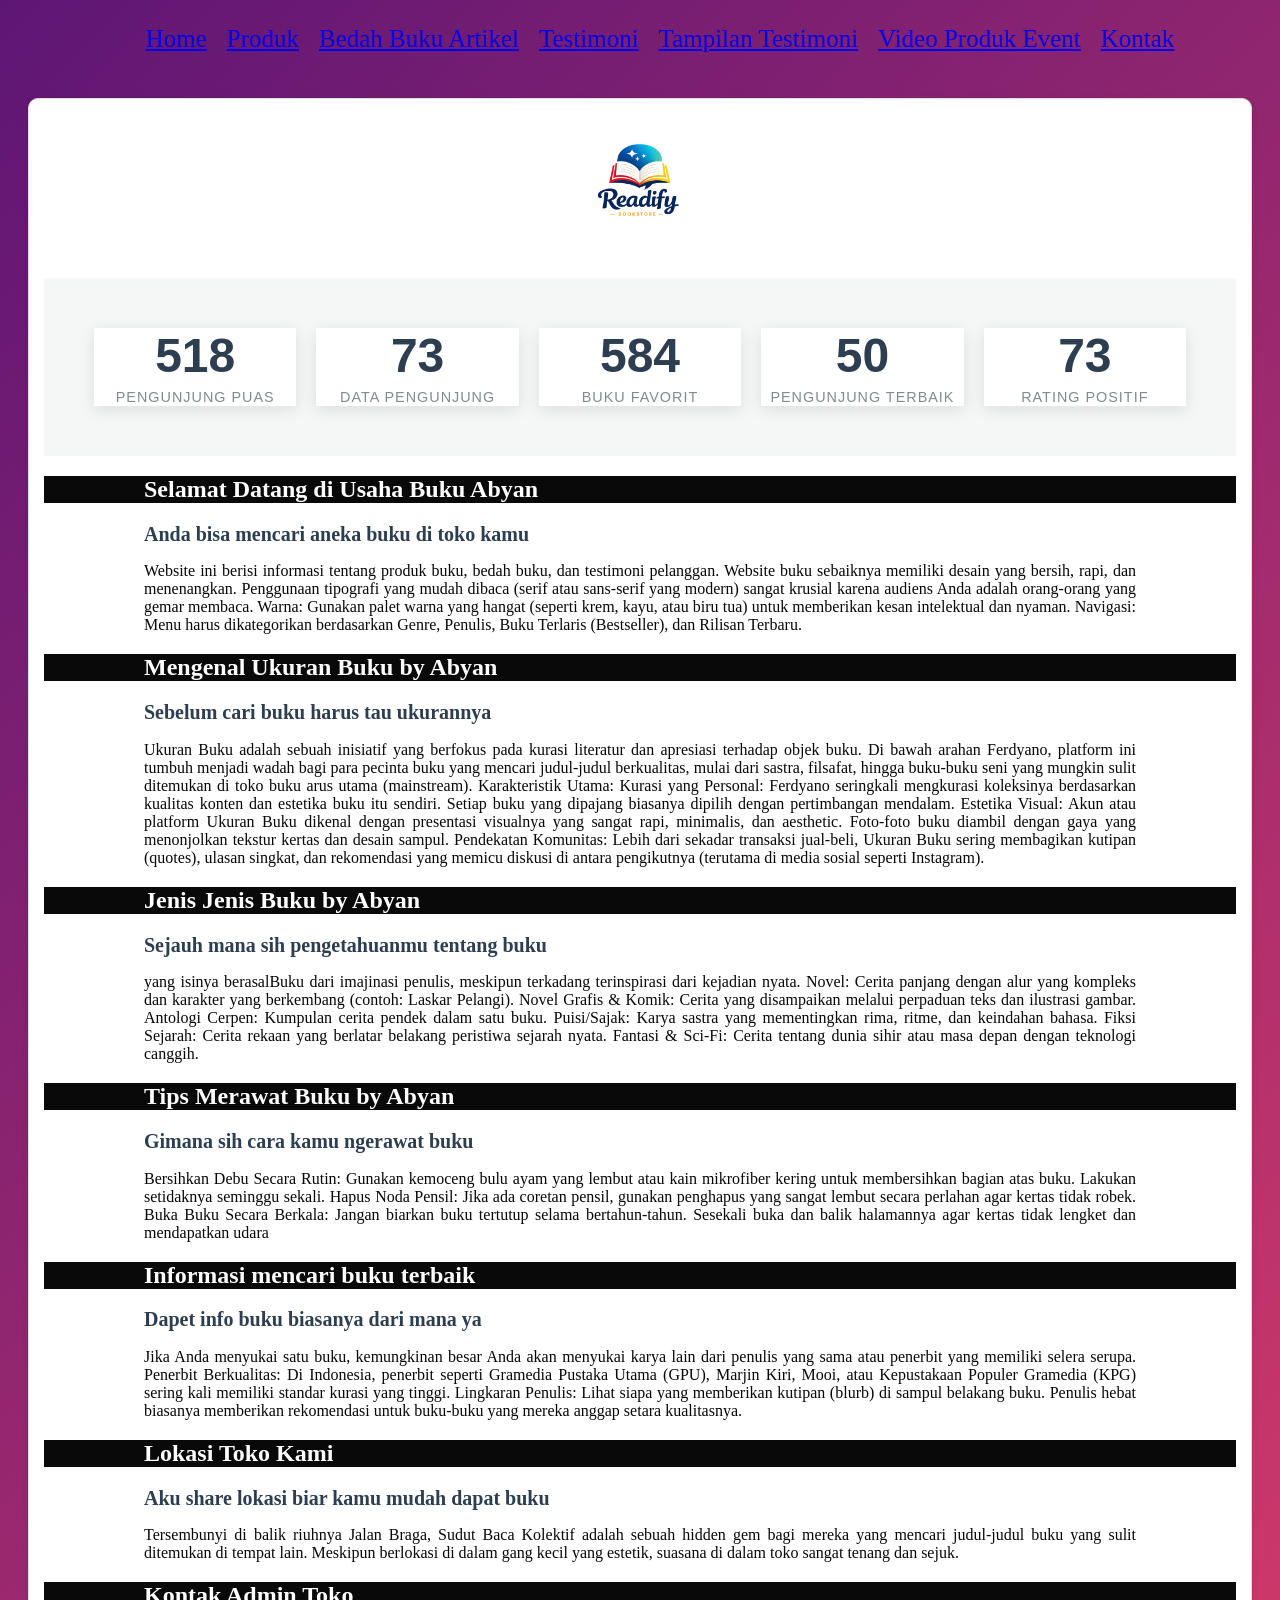
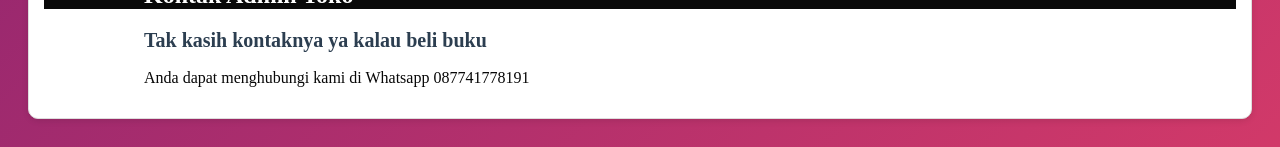
<file: index.html>
<!DOCTYPE html>
<html lang="id">
<head>
<meta charset="UTF-8">
<meta name="viewport" content="width=device-width, initial-scale=1.0">
<title>Profile Usaha Buku Ferdyano</title>
<link rel ="stylesheet" href ="style.css">
<nav class="navbar">
  <ul>
    <li><a href="index.html">Home</a></li>
    <li><a href="Produk.html">Produk</a></li>
    <li><a href="Bedah Buku Artikel.html">Bedah Buku Artikel</a></li>
    <li><a href="Testimoni.html">Testimoni</a></li>
    <li><a href="Tampilan Testimoni.html">Tampilan Testimoni</a></li>
    <li><a href="Video Produk Event.html">Video Produk Event</a></li>
    <li><a href="Kontak.html">Kontak</a></li>
  </ul>
</nav>
</head>
<body>
  
  <section class="daftar-produk">
  <div class="produk">
  <img src="image/Logo Toko Buku.png" alt="Logo">
  <div class="container">
  <div class="stat-card">
    <span class="counter" data-target="1000">0</span>
    <span class="label">Pengunjung Puas</span>
  </div>

  <div class="stat-card">
    <span class="counter" data-target="85">0</span>
    <span class="label">Data Pengunjung</span>
  </div>

  <div class="stat-card">
    <span class="counter" data-target="1200">0</span>
    <span class="label">Buku Favorit</span>
  </div>

  <div class="stat-card">
    <span class="counter" data-target="50">0</span>
    <span class="label">Pengunjung Terbaik</span>
  </div>

  <div class="stat-card">
    <span class="counter" data-target="99">0</span>
    <span class="label">Rating Positif</span>
  </div>
</div>
<script>
  const counters = document.querySelectorAll('.counter');
  
  counters.forEach(counter => {
    const updateCount = () => {
      const target = +counter.getAttribute('data-target');
      const count = +counter.innerText;
      
      // Mengatur durasi animasi agar halus
      const speed = 150; 
      const increment = target / speed;

      if (count < target) {
        counter.innerText = Math.ceil(count + increment);
        setTimeout(updateCount, 15);
      } else {
        counter.innerText = target;
      }
    };

    updateCount();
  });
</script>
  
    <h1>Selamat Datang di Usaha Buku Abyan</h1>
    <h2>Anda bisa mencari aneka buku di toko kamu</h2>
<p>Website ini berisi informasi tentang produk buku, bedah
buku, dan testimoni pelanggan. Website buku sebaiknya memiliki desain yang bersih, rapi, dan menenangkan. Penggunaan tipografi yang mudah dibaca (serif atau sans-serif yang modern) sangat krusial karena audiens Anda adalah orang-orang yang gemar membaca.
Warna: Gunakan palet warna yang hangat (seperti krem, kayu, atau biru tua) untuk memberikan kesan intelektual dan nyaman.
Navigasi: Menu harus dikategorikan berdasarkan Genre, Penulis, Buku Terlaris (Bestseller), dan Rilisan Terbaru.</p>

<h1>Mengenal Ukuran Buku by Abyan</h1>
 <h2>Sebelum cari buku harus tau ukurannya</h2>
<p>Ukuran Buku adalah sebuah inisiatif yang berfokus pada kurasi literatur dan apresiasi terhadap objek buku. Di bawah arahan Ferdyano, platform ini tumbuh menjadi wadah bagi para pecinta buku yang mencari judul-judul berkualitas, mulai dari sastra, filsafat, hingga buku-buku seni yang mungkin sulit ditemukan di toko buku arus utama (mainstream).
Karakteristik Utama:
Kurasi yang Personal: Ferdyano seringkali mengkurasi koleksinya berdasarkan kualitas konten dan estetika buku itu sendiri. Setiap buku yang dipajang biasanya dipilih dengan pertimbangan mendalam.
Estetika Visual: Akun atau platform Ukuran Buku dikenal dengan presentasi visualnya yang sangat rapi, minimalis, dan aesthetic. Foto-foto buku diambil dengan gaya yang menonjolkan tekstur kertas dan desain sampul.
Pendekatan Komunitas: Lebih dari sekadar transaksi jual-beli, Ukuran Buku sering membagikan kutipan (quotes), ulasan singkat, dan rekomendasi yang memicu diskusi di antara pengikutnya (terutama di media sosial seperti Instagram).</p>

<h1>Jenis Jenis Buku by Abyan</h1>
 <h2>Sejauh mana sih pengetahuanmu tentang buku</h2>
<p> yang isinya berasalBuku dari imajinasi penulis, meskipun terkadang terinspirasi dari kejadian nyata.
Novel: Cerita panjang dengan alur yang kompleks dan karakter yang berkembang (contoh: Laskar Pelangi).
Novel Grafis & Komik: Cerita yang disampaikan melalui perpaduan teks dan ilustrasi gambar.
Antologi Cerpen: Kumpulan cerita pendek dalam satu buku.
Puisi/Sajak: Karya sastra yang mementingkan rima, ritme, dan keindahan bahasa.
Fiksi Sejarah: Cerita rekaan yang berlatar belakang peristiwa sejarah nyata.
Fantasi & Sci-Fi: Cerita tentang dunia sihir atau masa depan dengan teknologi canggih.</p>

<h1>Tips Merawat Buku by Abyan</h1>
 <h2>Gimana sih cara kamu ngerawat buku</h2>
<p>Bersihkan Debu Secara Rutin: Gunakan kemoceng bulu ayam yang lembut atau kain mikrofiber kering untuk membersihkan bagian atas buku. Lakukan setidaknya seminggu sekali.
Hapus Noda Pensil: Jika ada coretan pensil, gunakan penghapus yang sangat lembut secara perlahan agar kertas tidak robek.
Buka Buku Secara Berkala: Jangan biarkan buku tertutup selama bertahun-tahun. Sesekali buka dan balik halamannya agar kertas tidak lengket dan mendapatkan udara</p>

<h1>Informasi mencari buku terbaik </h1>
 <h2>Dapet info buku biasanya dari mana ya</h2>
<p>Jika Anda menyukai satu buku, kemungkinan besar Anda akan menyukai karya lain dari penulis yang sama atau penerbit yang memiliki selera serupa.
Penerbit Berkualitas: Di Indonesia, penerbit seperti Gramedia Pustaka Utama (GPU), Marjin Kiri, Mooi, atau Kepustakaan Populer Gramedia (KPG) sering kali memiliki standar kurasi yang tinggi.
Lingkaran Penulis: Lihat siapa yang memberikan kutipan (blurb) di sampul belakang buku. Penulis hebat biasanya memberikan rekomendasi untuk buku-buku yang mereka anggap setara kualitasnya.</p>

<h1>Lokasi Toko Kami</h1>
 <h2>Aku share lokasi biar kamu mudah dapat buku</h2>
<p>Tersembunyi di balik riuhnya Jalan Braga, Sudut Baca Kolektif adalah sebuah hidden gem bagi mereka yang mencari judul-judul buku yang sulit ditemukan di tempat lain. Meskipun berlokasi di dalam gang kecil yang estetik, suasana di dalam toko sangat tenang dan sejuk.</p>

<h1>Kontak Admin Toko</h1>
 <h2>Tak kasih kontaknya ya kalau beli buku</h2>
<p>Anda dapat menghubungi kami di Whatsapp 087741778191</p>
</body>
</html>
</file>
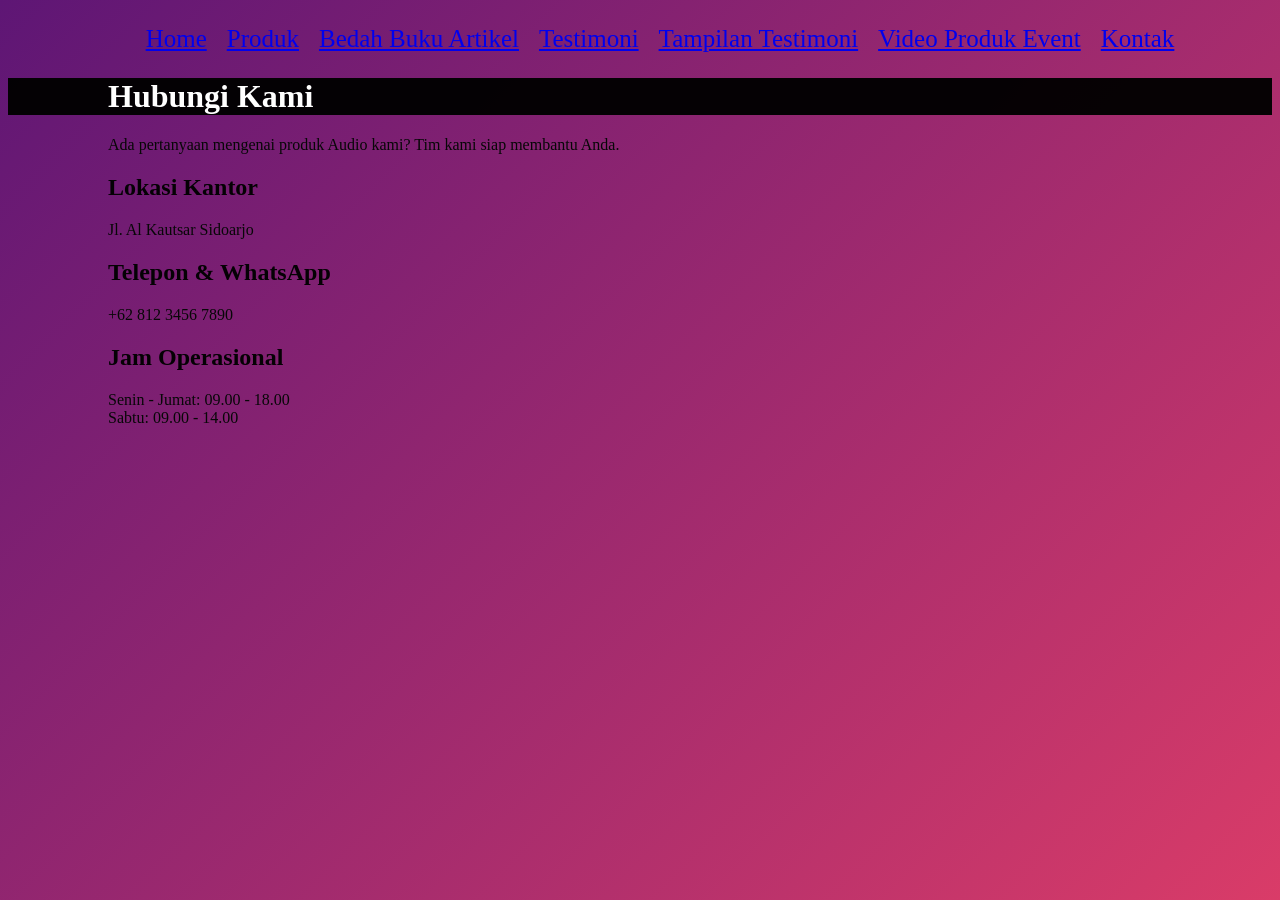
<file: Kontak.html>
<!DOCTYPE html>
<html lang="id">
<head>
    <meta charset="UTF-8">
    <meta name="viewport" content="width=device-width, initial-scale=1.0">
    <title>Profil Usaha Buku Abyan</title>
    <link rel="stylesheet" href ="style.css"/>
    <nav class="navbar">
    <ul>
        <li><a href="index.html">Home</a></li>
        <li><a href="Produk.html">Produk</a></li>
        <li><a href="Bedah Buku Artikel.html">Bedah Buku Artikel</a></li>
        <li><a href="Testimoni.html">Testimoni</a></li>
        <li><a href="Tampilan Testimoni.html">Tampilan Testimoni</a></li>
        <li><a href="Video Produk Event.html">Video Produk Event</a></li>
        <li><a href="Kontak.html">Kontak</a></li>
    </ul>
</nav>
</head>

<body>
    <div class="contact-wrapper">
    <div class="contact-header">
        <h1>Hubungi Kami</h1>
        <p>Ada pertanyaan mengenai produk Audio kami? Tim kami siap membantu Anda.</p>
    </div>

    <div class="contact-grid">
        <div class="info-side">
            <div class="info-box">
                <i class="fas fa-location-dot"></i>
                <div>
                    <h2>Lokasi Kantor</h2>
                    <p>Jl. Al Kautsar Sidoarjo</p>
                </div>
            </div>

            <div class="info-box">
                <i class="fas fa-phone"></i>
                <div>
                    <h2>Telepon & WhatsApp</h2>
                    <p>+62 812 3456 7890</p>
                </div>
            </div>

            <div class="info-box">
                <i class="fas fa-clock"></i>
                <div>
                    <h2>Jam Operasional</h2>
                    <p>Senin - Jumat: 09.00 - 18.00<br>Sabtu: 09.00 - 14.00</p>
                </div>
            </div>


        </div>

    <div class="map-container">
        <iframe src="https://www.google.com/maps/embed?pb=!1m18!1m12!1m3!1d3957.1472856424264!2d112.6455903748651!3d-7.38754789262208!2m3!1f0!2f0!3f0!3m2!1i1024!2i768!4f13.1!3m3!1m2!1s0x2dd7e2f40676d005%3A0x26e010ff086e0f22!2sPesantren%20Al%20Kautsar%20Sidoarjo!5e0!3m2!1sid!2sid!4v1709360000000!5m2!1sid!2sid"width="100%" height="300" style="border:0;" allowfullscreen="" loading="lazy"></iframe>
    </div>
</div>
</body>
</html>
</file>
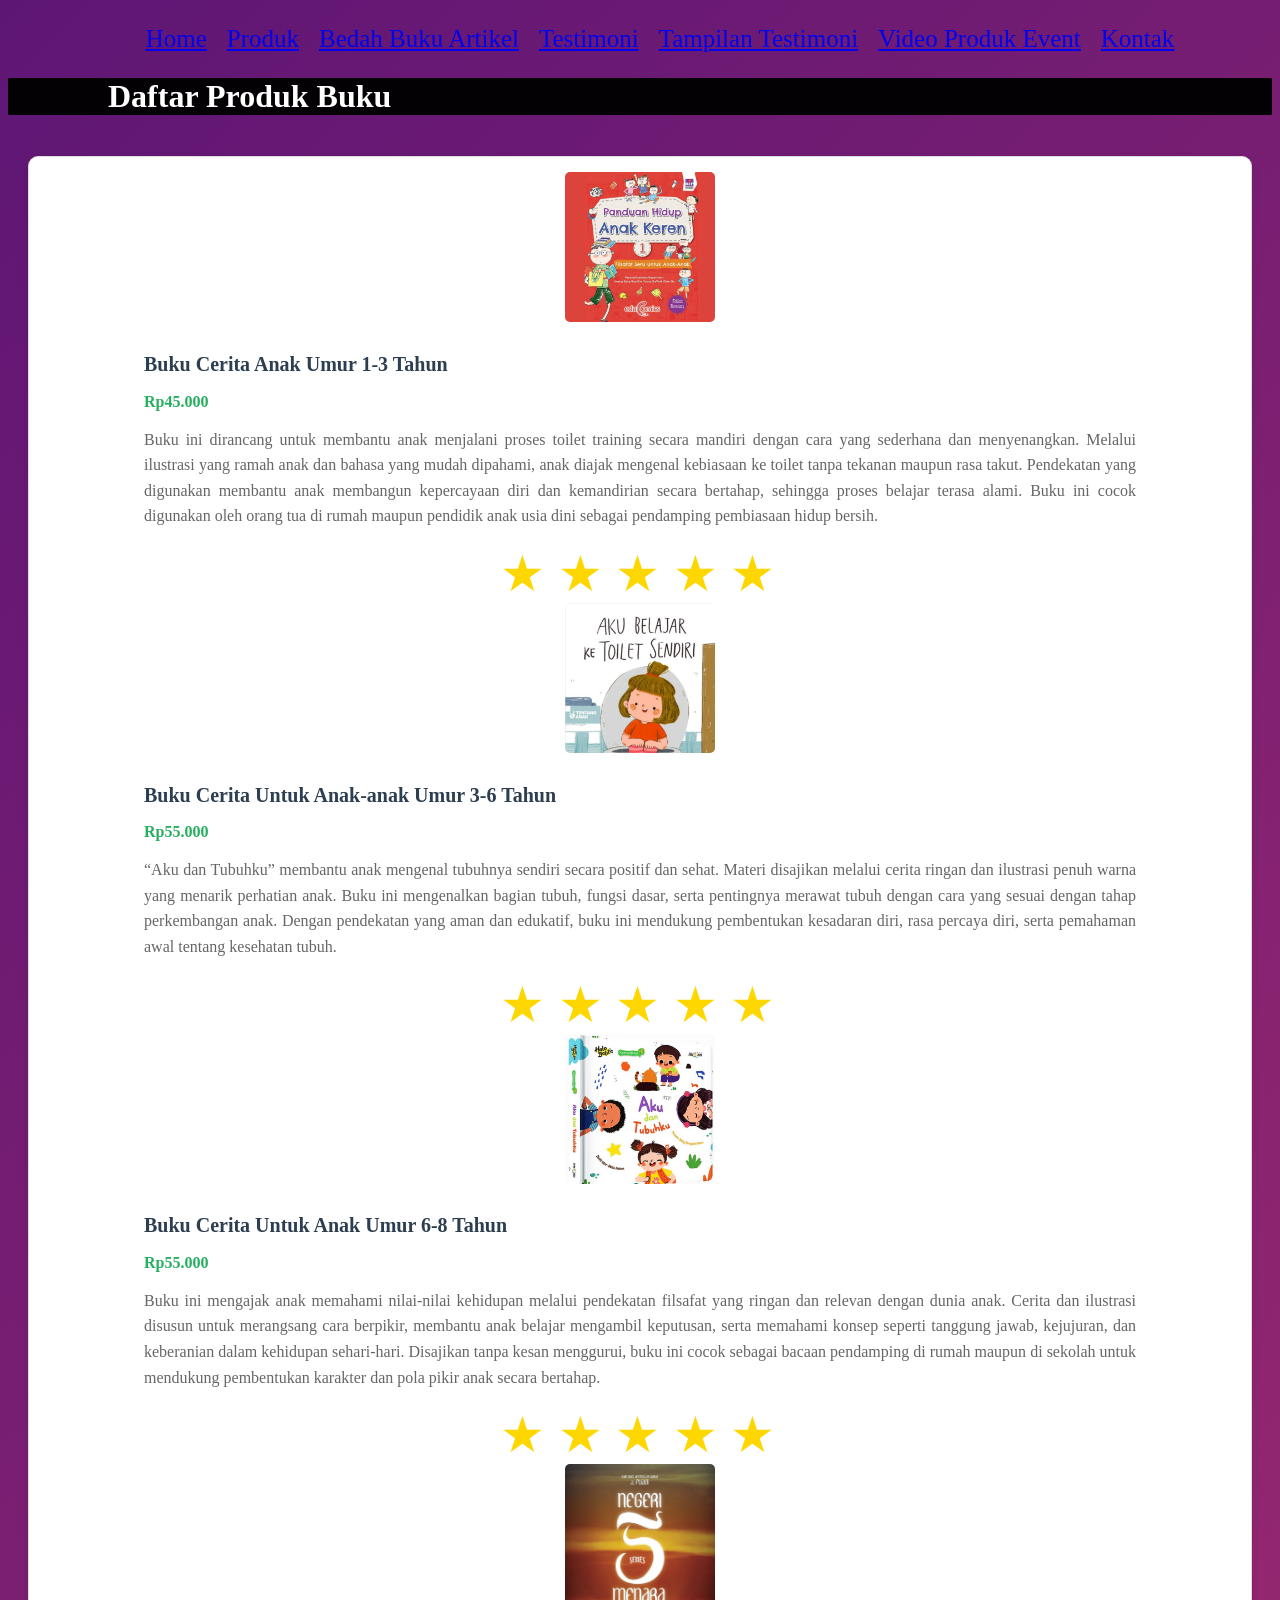
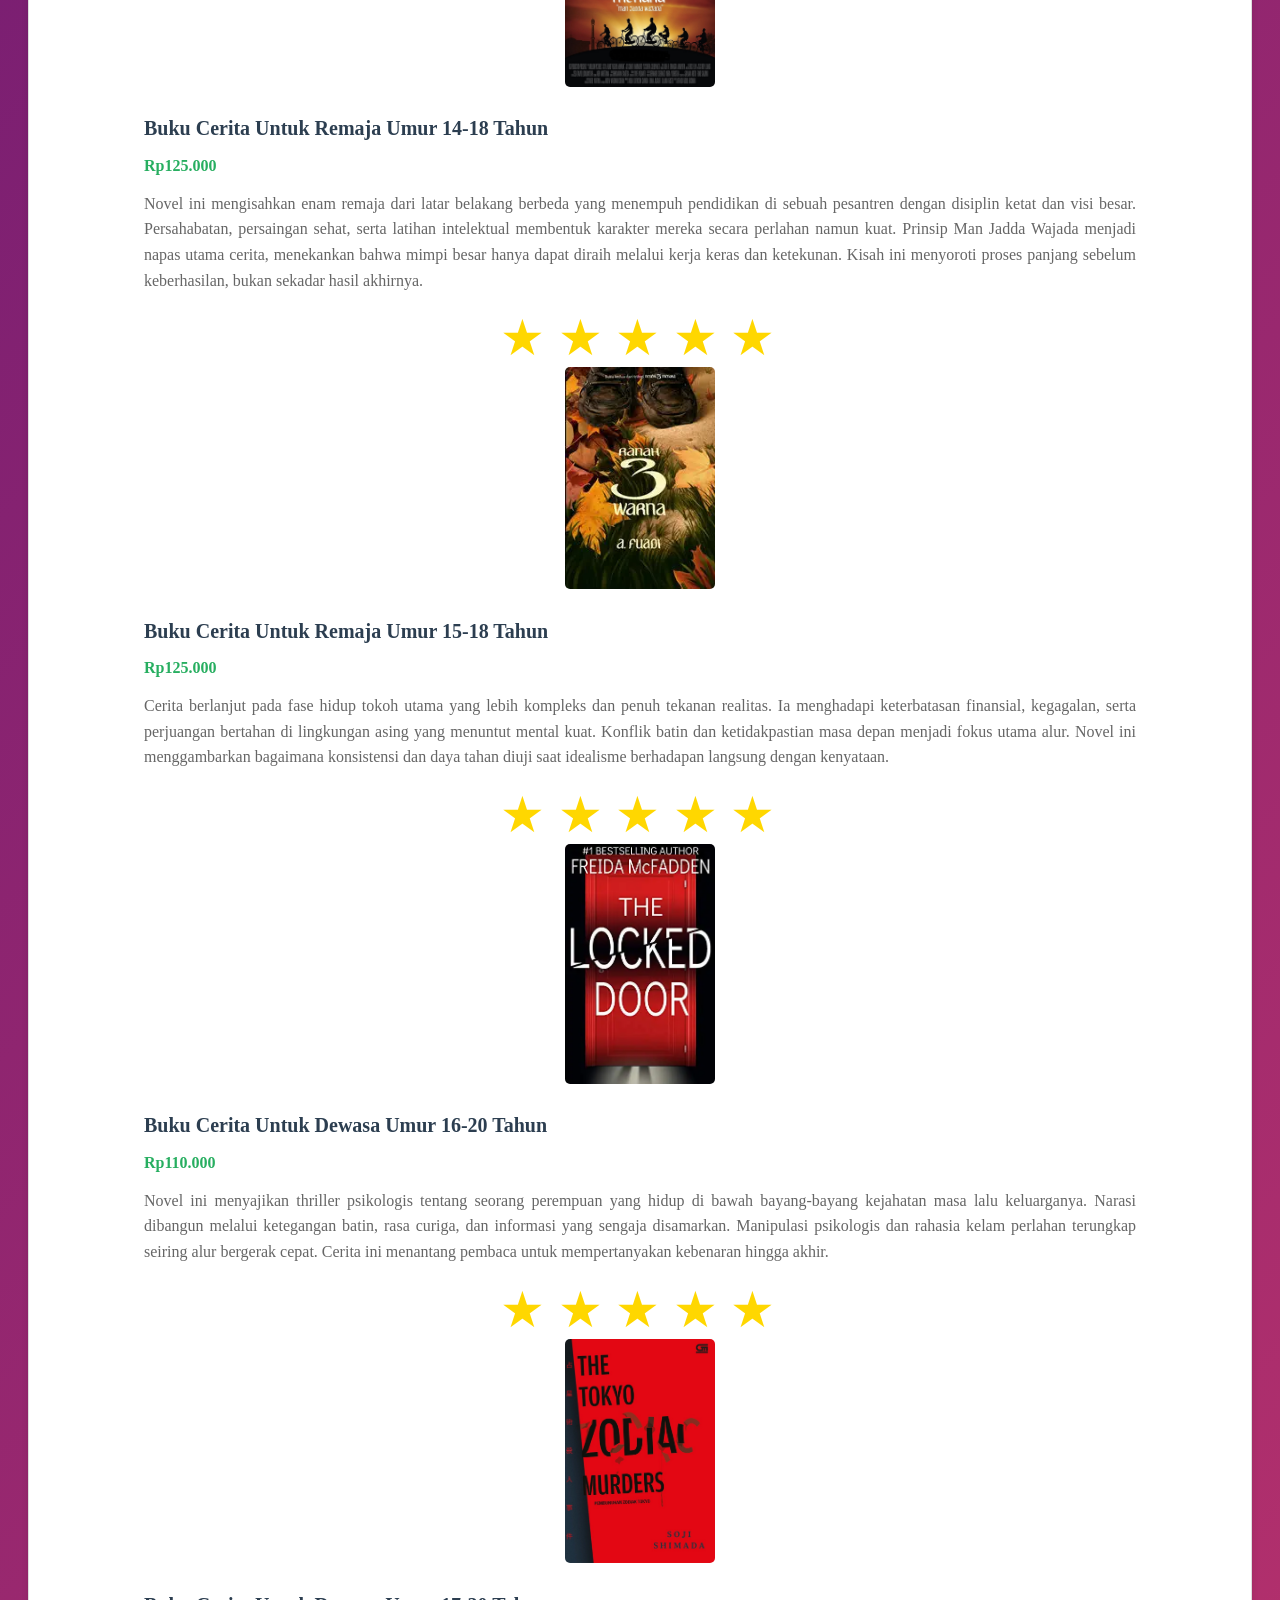
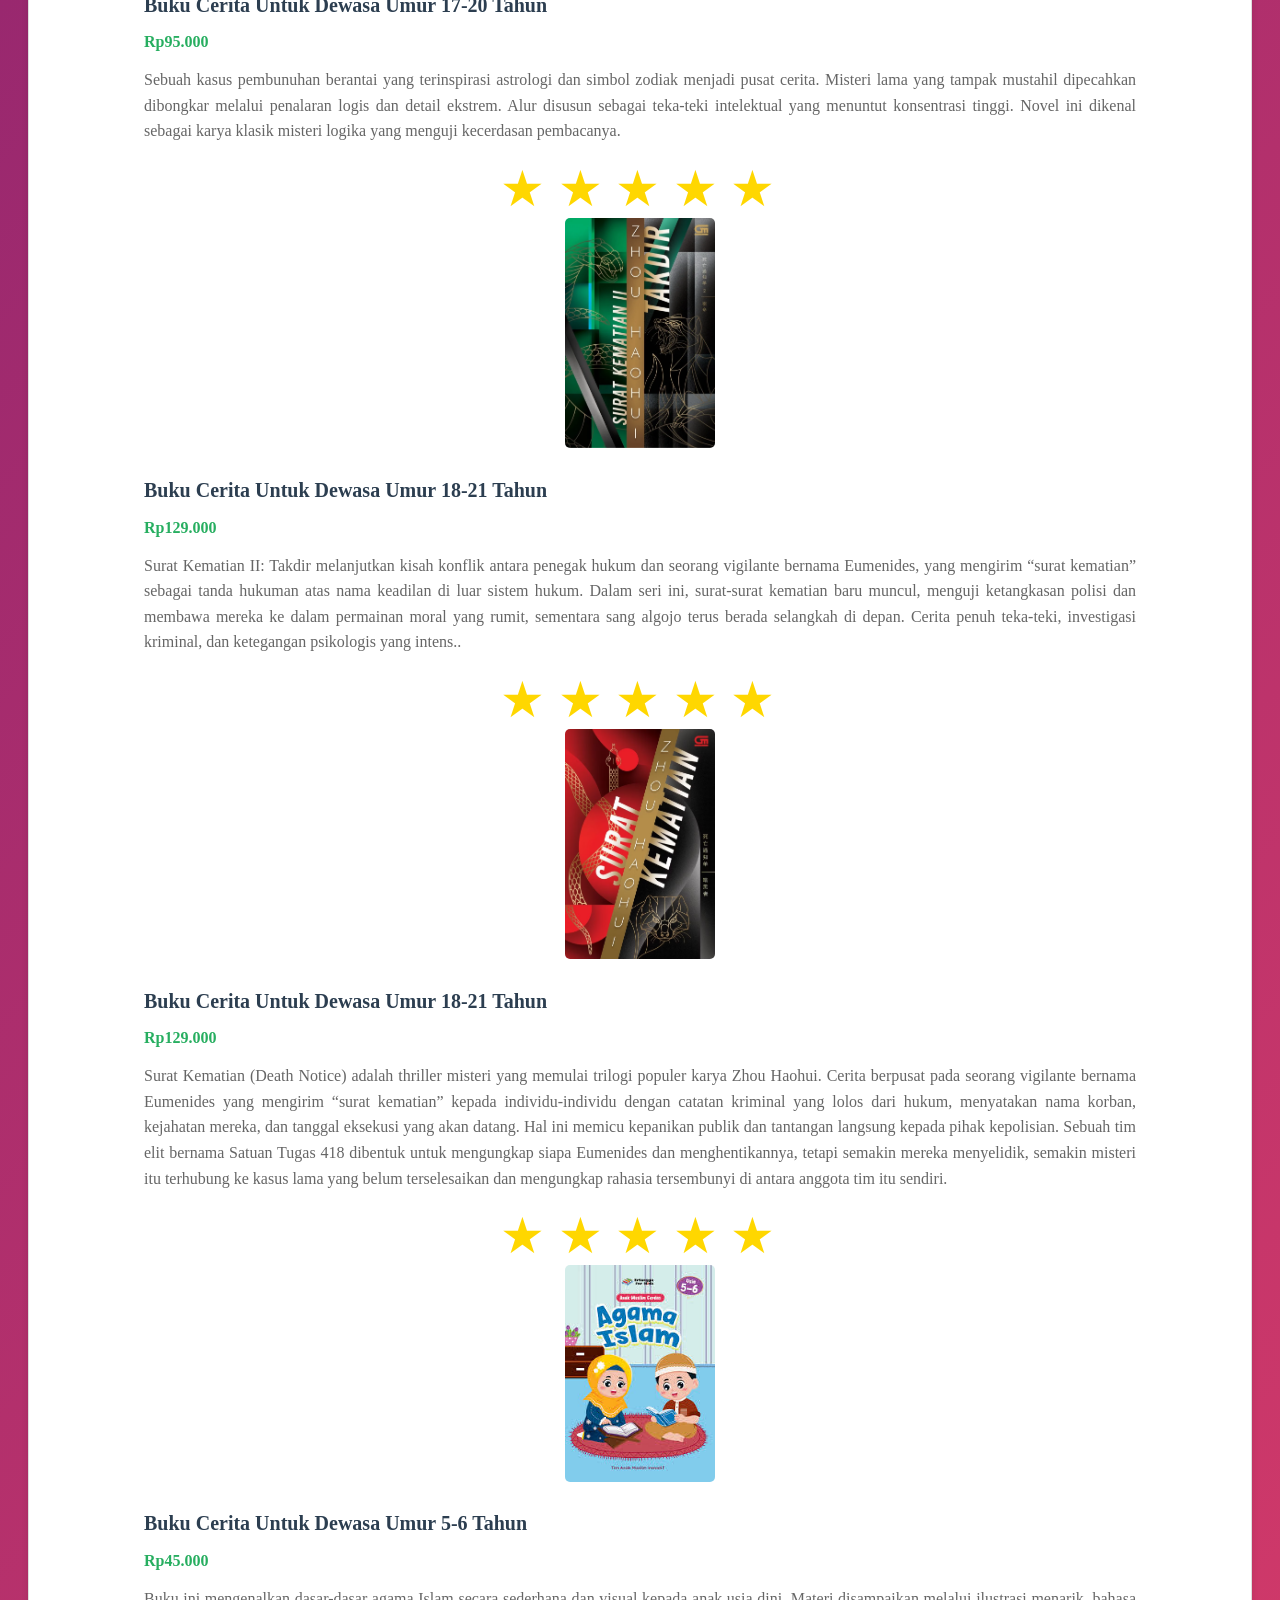
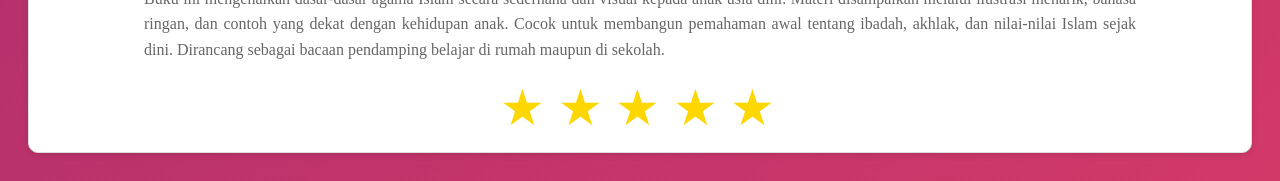
<file: Produk.html>
<!DOCTYPE html>
<html lang="id">
<head>
    <meta charset="UTF-8">
    <meta name="viewport" content="width=device-width, initial-scale=1.0">
    <title>Profil Usaha Buku Abyan</title>
    <link rel="stylesheet" href ="style.css"/>
    <nav class="navbar">
    <ul>
      <li><a href="index.html">Home</a></li>
      <li><a href="Produk.html">Produk</a></li>
      <li><a href="Bedah Buku Artikel.html">Bedah Buku Artikel</a></li>
      <li><a href="Testimoni.html">Testimoni</a></li>
      <li><a href="Tampilan Testimoni.html">Tampilan Testimoni</a></li>
      <li><a href="Video Produk Event.html">Video Produk Event</a></li>
      <li><a href="Kontak.html">Kontak</a></li>
    </ul>
</nav>
</head>

<body>
<h1>Daftar Produk Buku</h1>
<section class="daftar-produk"> <!-- Produk-produk akan
ditambahkan di sini -->
<div class="produk">

<img src="image/gambar buku anak.jpg" alt ="buku 1"/>
<h2>Buku Cerita Anak Umur 1-3 Tahun</h2>
<p class="harga">Rp45.000</p>
<p class="deskripsi">Buku ini dirancang untuk membantu anak menjalani proses toilet training secara mandiri dengan cara yang sederhana dan menyenangkan. Melalui ilustrasi yang ramah anak dan bahasa yang mudah dipahami, anak diajak mengenal kebiasaan ke toilet tanpa tekanan maupun rasa takut. Pendekatan yang digunakan membantu anak membangun kepercayaan diri dan kemandirian secara bertahap, sehingga proses belajar terasa alami. Buku ini cocok digunakan oleh orang tua di rumah maupun pendidik anak usia dini sebagai pendamping pembiasaan hidup bersih.</p>
    <div class="rating">
        <span>★</span>
        <span>★</span>
        <span>★</span>
        <span>★</span>
        <span>★</span>
    </div>

<img src="image/gambar buku anak 2.jpg" alt="book 2"/>
<h2>Buku Cerita Untuk Anak-anak Umur 3-6 Tahun</h2>
<p class="harga">Rp55.000</p>
<p class="deskripsi">“Aku dan Tubuhku” membantu anak mengenal tubuhnya sendiri secara positif dan sehat. Materi disajikan melalui cerita ringan dan ilustrasi penuh warna yang menarik perhatian anak. Buku ini mengenalkan bagian tubuh, fungsi dasar, serta pentingnya merawat tubuh dengan cara yang sesuai dengan tahap perkembangan anak. Dengan pendekatan yang aman dan edukatif, buku ini mendukung pembentukan kesadaran diri, rasa percaya diri, serta pemahaman awal tentang kesehatan tubuh.</p>
    <div class="rating">
        <span>★</span>
        <span>★</span>
        <span>★</span>
        <span>★</span>
        <span>★</span>
    </div>

<img src="image/gambar buku anak 3.jpg" alt="book 3"/>
<h2>Buku Cerita Untuk Anak Umur 6-8 Tahun</h2>
<p class="harga">Rp55.000</p>
<p class="deskripsi">Buku ini mengajak anak memahami nilai-nilai kehidupan melalui pendekatan filsafat yang ringan dan relevan dengan dunia anak. Cerita dan ilustrasi disusun untuk merangsang cara berpikir, membantu anak belajar mengambil keputusan, serta memahami konsep seperti tanggung jawab, kejujuran, dan keberanian dalam kehidupan sehari-hari. Disajikan tanpa kesan menggurui, buku ini cocok sebagai bacaan pendamping di rumah maupun di sekolah untuk mendukung pembentukan karakter dan pola pikir anak secara bertahap.</p>
    <div class="rating">
        <span>★</span>
        <span>★</span>
        <span>★</span>
        <span>★</span>
        <span>★</span>
    </div>

<img src="image/negeri5menara.jpg" alt="book 4"/>
<h2>Buku Cerita Untuk Remaja Umur 14-18 Tahun</h2>
<p class="harga">Rp125.000</p>
<p class="deskripsi">Novel ini mengisahkan enam remaja dari latar belakang berbeda yang menempuh pendidikan di sebuah pesantren dengan disiplin ketat dan visi besar. Persahabatan, persaingan sehat, serta latihan intelektual membentuk karakter mereka secara perlahan namun kuat. Prinsip Man Jadda Wajada menjadi napas utama cerita, menekankan bahwa mimpi besar hanya dapat diraih melalui kerja keras dan ketekunan. Kisah ini menyoroti proses panjang sebelum keberhasilan, bukan sekadar hasil akhirnya.</p>
    <div class="rating">
        <span>★</span>
        <span>★</span>
        <span>★</span>
        <span>★</span>
        <span>★</span>
    </div>
  
<img src="image/ranah3warna.webp" alt="book 5"/>
<h2>Buku Cerita Untuk Remaja Umur 15-18 Tahun</h2>
<p class="harga">Rp125.000</p>
<p class="deskripsi">Cerita berlanjut pada fase hidup tokoh utama yang lebih kompleks dan penuh tekanan realitas. Ia menghadapi keterbatasan finansial, kegagalan, serta perjuangan bertahan di lingkungan asing yang menuntut mental kuat. Konflik batin dan ketidakpastian masa depan menjadi fokus utama alur. Novel ini menggambarkan bagaimana konsistensi dan daya tahan diuji saat idealisme berhadapan langsung dengan kenyataan.</p>
    <div class="rating">
        <span>★</span>
        <span>★</span>
        <span>★</span>
        <span>★</span>
        <span>★</span>
    </div>

<img src="image/thelockeddoor.webp" alt="book 6"/>
<h2>Buku Cerita Untuk Dewasa Umur 16-20 Tahun</h2>
<p class="harga">Rp110.000</p>
<p class="deskripsi">Novel ini menyajikan thriller psikologis tentang seorang perempuan yang hidup di bawah bayang-bayang kejahatan masa lalu keluarganya. Narasi dibangun melalui ketegangan batin, rasa curiga, dan informasi yang sengaja disamarkan. Manipulasi psikologis dan rahasia kelam perlahan terungkap seiring alur bergerak cepat. Cerita ini menantang pembaca untuk mempertanyakan kebenaran hingga akhir.</p>
    <div class="rating">
        <span>★</span>
        <span>★</span>
        <span>★</span>
        <span>★</span>
        <span>★</span>
    </div>

<img src="image/zodiacmurders.jpg" alt="book 7"/>
<h2>Buku Cerita Untuk Dewasa Umur 17-20 Tahun</h2>
<p class="harga">Rp95.000</p>
<p class="deskripsi">Sebuah kasus pembunuhan berantai yang terinspirasi astrologi dan simbol zodiak menjadi pusat cerita. Misteri lama yang tampak mustahil dipecahkan dibongkar melalui penalaran logis dan detail ekstrem. Alur disusun sebagai teka-teki intelektual yang menuntut konsentrasi tinggi. Novel ini dikenal sebagai karya klasik misteri logika yang menguji kecerdasan pembacanya.</p>
    <div class="rating">
        <span>★</span>
        <span>★</span>
        <span>★</span>
        <span>★</span>
        <span>★</span>
    </div>

<img src="image/suratkematianII.webp" alt="book 8"/>
<h2>Buku Cerita Untuk Dewasa Umur 18-21 Tahun</h2>
<p class="harga">Rp129.000</p>
<p class="deskripsi">Surat Kematian II: Takdir melanjutkan kisah konflik antara penegak hukum dan seorang vigilante bernama Eumenides, yang mengirim “surat kematian” sebagai tanda hukuman atas nama keadilan di luar sistem hukum. Dalam seri ini, surat-surat kematian baru muncul, menguji ketangkasan polisi dan membawa mereka ke dalam permainan moral yang rumit, sementara sang algojo terus berada selangkah di depan. Cerita penuh teka-teki, investigasi kriminal, dan ketegangan psikologis yang intens..</p>
    <div class="rating">
        <span>★</span>
        <span>★</span>
        <span>★</span>
        <span>★</span>
        <span>★</span>
    </div>

<img src="image/suratkematianI.avif" alt="book 9"/>
<h2>Buku Cerita Untuk Dewasa Umur 18-21 Tahun</h2>
<p class="harga">Rp129.000</p>
<p class="deskripsi">Surat Kematian (Death Notice) adalah thriller misteri yang memulai trilogi populer karya Zhou Haohui. Cerita berpusat pada seorang vigilante bernama Eumenides yang mengirim “surat kematian” kepada individu-individu dengan catatan kriminal yang lolos dari hukum, menyatakan nama korban, kejahatan mereka, dan tanggal eksekusi yang akan datang. Hal ini memicu kepanikan publik dan tantangan langsung kepada pihak kepolisian. Sebuah tim elit bernama Satuan Tugas 418 dibentuk untuk mengungkap siapa Eumenides dan menghentikannya, tetapi semakin mereka menyelidik, semakin misteri itu terhubung ke kasus lama yang belum terselesaikan dan mengungkap rahasia tersembunyi di antara anggota tim itu sendiri.</p>
    <div class="rating">
        <span>★</span>
        <span>★</span>
        <span>★</span>
        <span>★</span>
        <span>★</span>
    </div>
<img src="image/agama islam.jpeg" alt="book 10"/>
<h2>Buku Cerita Untuk Dewasa Umur 5-6 Tahun</h2>
<p class="harga">Rp45.000</p>
<p class="deskripsi">Buku ini mengenalkan dasar-dasar agama Islam secara sederhana dan visual kepada anak usia dini.
Materi disampaikan melalui ilustrasi menarik, bahasa ringan, dan contoh yang dekat dengan kehidupan anak.
Cocok untuk membangun pemahaman awal tentang ibadah, akhlak, dan nilai-nilai Islam sejak dini.
Dirancang sebagai bacaan pendamping belajar di rumah maupun di sekolah.</p>
    <div class="rating">
        <span>★</span>
        <span>★</span>
        <span>★</span>
        <span>★</span>
        <span>★</span>
    </div>
</div>
</body>
</html>
</file>
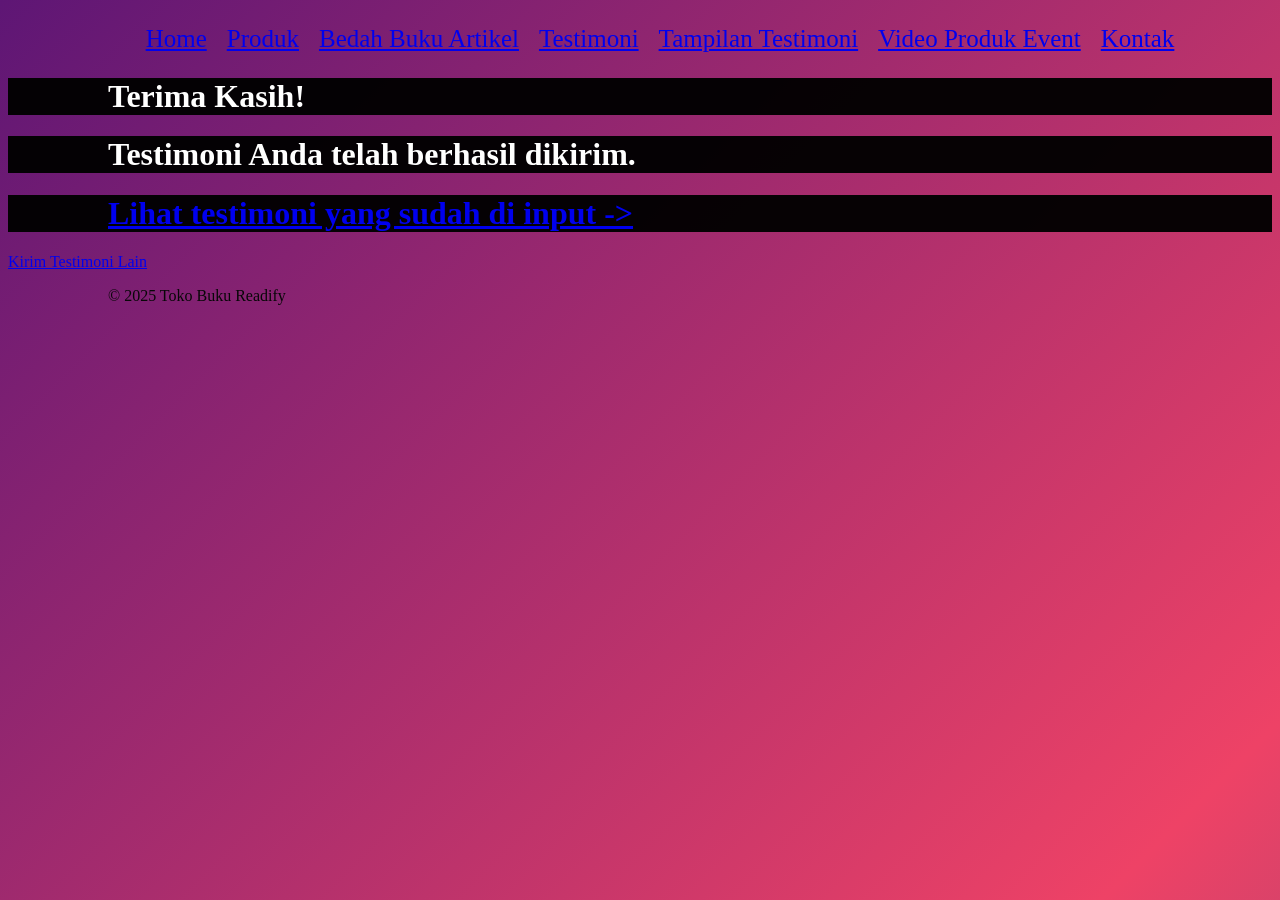
<file: Proses Testimoni.html>
<!DOCTYPE html>
<html lang="id">
<head>
<meta charset="UTF-8">
<meta name="viewport" content="width=device-width, initial-scale=1.0">
<title>Profile Usaha Buku Ferdyano</title>
<link rel ="stylesheet" href ="style.css">
  </head>
<body>
  <nav class="navbar">
  <ul>
    <li><a href="index.html">Home</a></li>
    <li><a href="Produk.html">Produk</a></li>
    <li><a href="Bedah Buku Artikel.html">Bedah Buku Artikel</a></li>
    <li><a href="Testimoni.html">Testimoni</a></li>
    <li><a href="Tampilan Testimoni.html">Tampilan Testimoni</a></li>
    <li><a href="Video Produk Event.html">Video Produk Event</a></li>
    <li><a href="Kontak.html">Kontak</a></li>
  </ul>
</nav>

  <main class="konfirmasi">
    <h1>Terima Kasih!</h1>
   <h1> Testimoni Anda telah berhasil dikirim.</h1>
   <h1><a href="Tampilan Testimoni.html">Lihat testimoni yang sudah di input -> </a></h1>
    <section class="testimoni-terkirim">
    </section>
    <a href="Testimoni.html">Kirim Testimoni Lain</a>
  </main>

  <footer>
    <p>&copy; 2025 Toko Buku Readify</p>
  </footer>
</body>
</html>
</file>
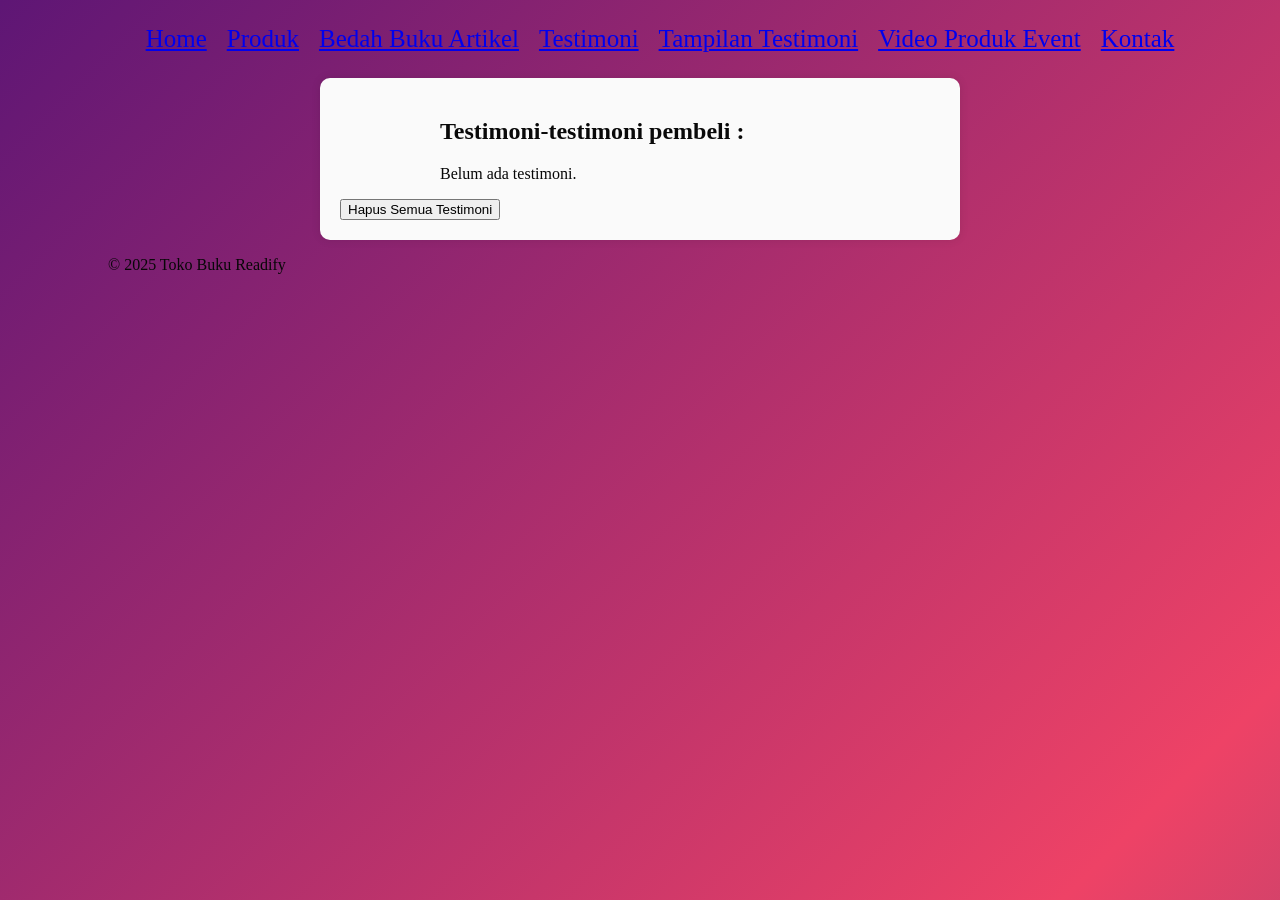
<file: Tampilan Testimoni.html>
<!DOCTYPE html>
<html lang="id">
<head>
<meta charset="UTF-8">
<meta name="viewport" content="width=device-width, initial-scale=1.0">
<title>Profile Usaha Buku Ferdyano</title>
<link rel ="stylesheet" href ="style.css">
  </head>
<body>
  <nav class="navbar">
  <ul>
    <li><a href="index.html">Home</a></li>
    <li><a href="Produk.html">Produk</a></li>
    <li><a href="Bedah Buku Artikel.html">Bedah Buku Artikel</a></li>
    <li><a href="Testimoni.html">Testimoni</a></li>
    <li><a href="Tampilan Testimoni.html">Tampilan Testimoni</a></li>
    <li><a href="Video Produk Event.html">Video Produk Event</a></li>
    <li><a href="Kontak.html">Kontak</a></li>
  </ul>
</nav>
  <main class="formulir">
    <h2>Testimoni-testimoni pembeli :</h2>
    <div id="daftarTestimoni"></div>
    <button id="hapusSemua">Hapus Semua Testimoni</button>
  </div>

    <section>
    <div id="daftarTestimoni"></div>
    </section>
  </main>

  <footer>
    <p>&copy; 2025 Toko Buku Readify</p>
  </footer>

   <script>
    const container = document.getElementById('daftarTestimoni');
    const testimoniList = JSON.parse(localStorage.getItem('testimoniList')) || [];

    if (testimoniList.length === 0) {
      container.innerHTML = "<p>Belum ada testimoni.</p>";
    } else {
      testimoniList.forEach((t, i) => {
        const el = document.createElement('div');
        el.className = 'testimoni-box';
        el.innerHTML = `
          <p><strong>Nama:</strong> ${t.nama}</p>
          <p><strong>Email:</strong> ${t.email}</p>
          <p><strong>Pesan:</strong> ${t.pesan}</p>
        `;
        container.appendChild(el);
      });
    }


      document.getElementById("hapusSemua").addEventListener("click", function() {
      const konfirmasi = confirm("Apakah Anda yakin ingin menghapus semua testimoni?");
      if (konfirmasi) {
        localStorage.removeItem("testimoniList");
        location.reload();
         
      }
       });
  </script>
</body>
</html>
</file>
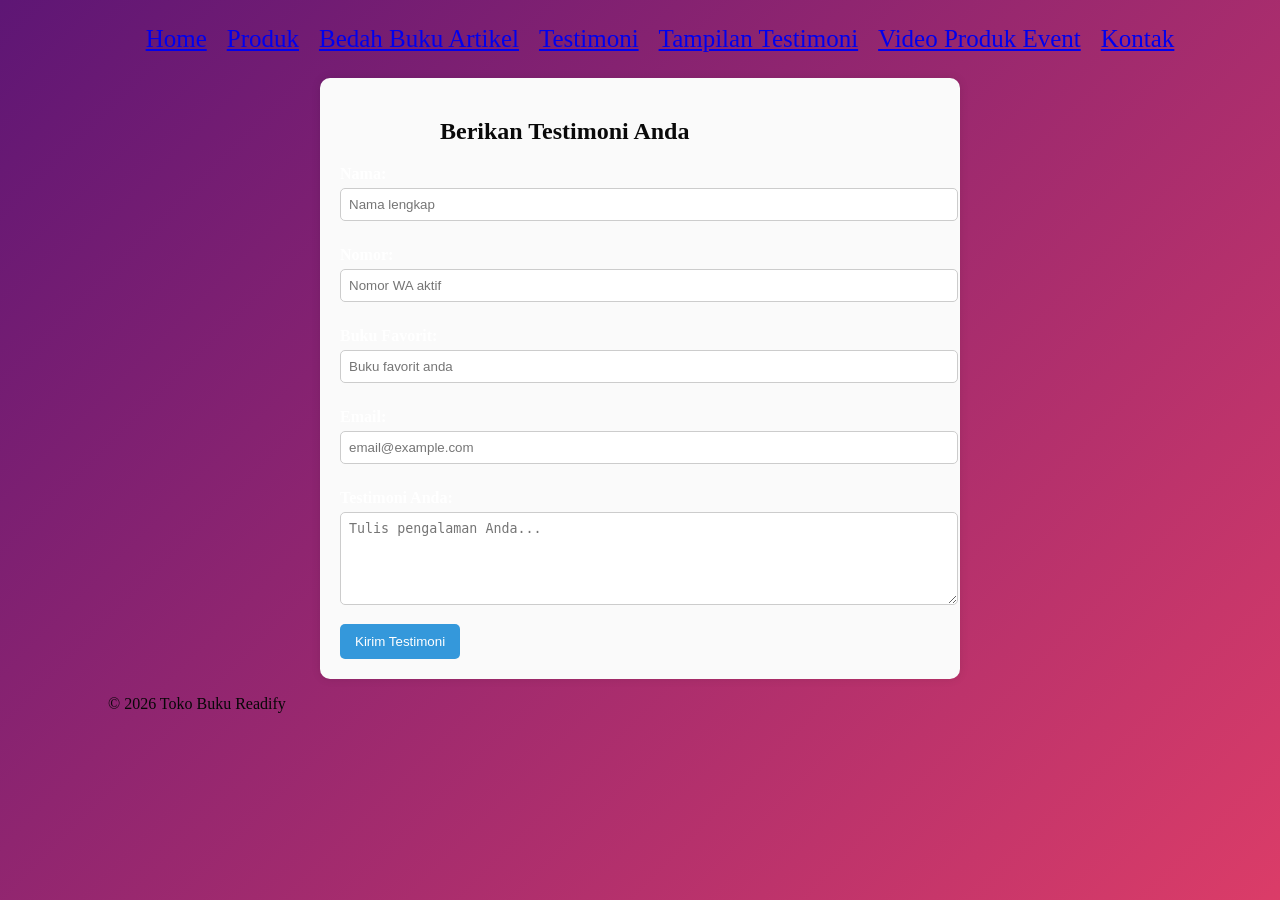
<file: Testimoni.html>
<!DOCTYPE html>
<html lang="id">
<head>
    <meta charset="UTF-8">
    <meta name="viewport" content="width=device-width, initial-scale=1.0">
    <title>Profil Usaha Buku Abyan</title>
    <link rel="stylesheet" href ="style.css"/>
    <nav class="navbar">
    <ul>
        <li><a href="index.html">Home</a></li>
        <li><a href="Produk.html">Produk</a></li>
        <li><a href="Bedah Buku Artikel.html">Bedah Buku Artikel</a></li>
        <li><a href="Testimoni.html">Testimoni</a></li>
        <li><a href="Tampilan Testimoni.html">Tampilan Testimoni</a></li>
        <li><a href="Video Produk Event.html">Video Produk Event</a></li>
        <li><a href="Kontak.html">Kontak</a></li>
    </ul>
</nav>
</head>

<body>
    
  <main class="formulir">
    <h2>Berikan Testimoni Anda</h2>
    <form id="formTestimoni">
      <label for="nama">Nama:</label>
      <input type="text" id="nama" name="nama" required placeholder="Nama lengkap">

      <label for="nomor">Nomor:</label>
      <input type="text" id="nomor" name="nomor" required placeholder="Nomor WA aktif">

      <label for="buku favorit">Buku Favorit:</label>
      <input type="text" id="buku favorit" name="buku favorit" required placeholder="Buku favorit anda">

      <label for="email">Email:</label>
      <input type="email" id="email" name="email" required placeholder="email@example.com">

      <label for="pesan">Testimoni Anda:</label>
      <textarea id="pesan" name="pesan" required placeholder="Tulis pengalaman Anda..." rows="5"></textarea>

      <button type="submit">Kirim Testimoni</button>
    </form>
  </main>

  <footer>
    <p>&copy; 2026 Toko Buku Readify</p>
  </footer>

 <script>
    document.getElementById('formTestimoni').addEventListener('submit', function(e) {
      e.preventDefault();

      const nama = document.getElementById('nama').value;
      const email = document.getElementById('email').value;
      const pesan = document.getElementById('pesan').value;

      const dataBaru = { nama, email, pesan };

      // Ambil list dari localStorage
      const testimoniList = JSON.parse(localStorage.getItem('testimoniList')) || [];

      // Tambahkan testimoni baru
      testimoniList.push(dataBaru);

      // Simpan kembali ke localStorage
      localStorage.setItem('testimoniList', JSON.stringify(testimoniList));

      // Arahkan ke halaman konfirmasi
      window.location.href = "Proses Testimoni.html";
    });
  </script>


</body>
</html>
</file>
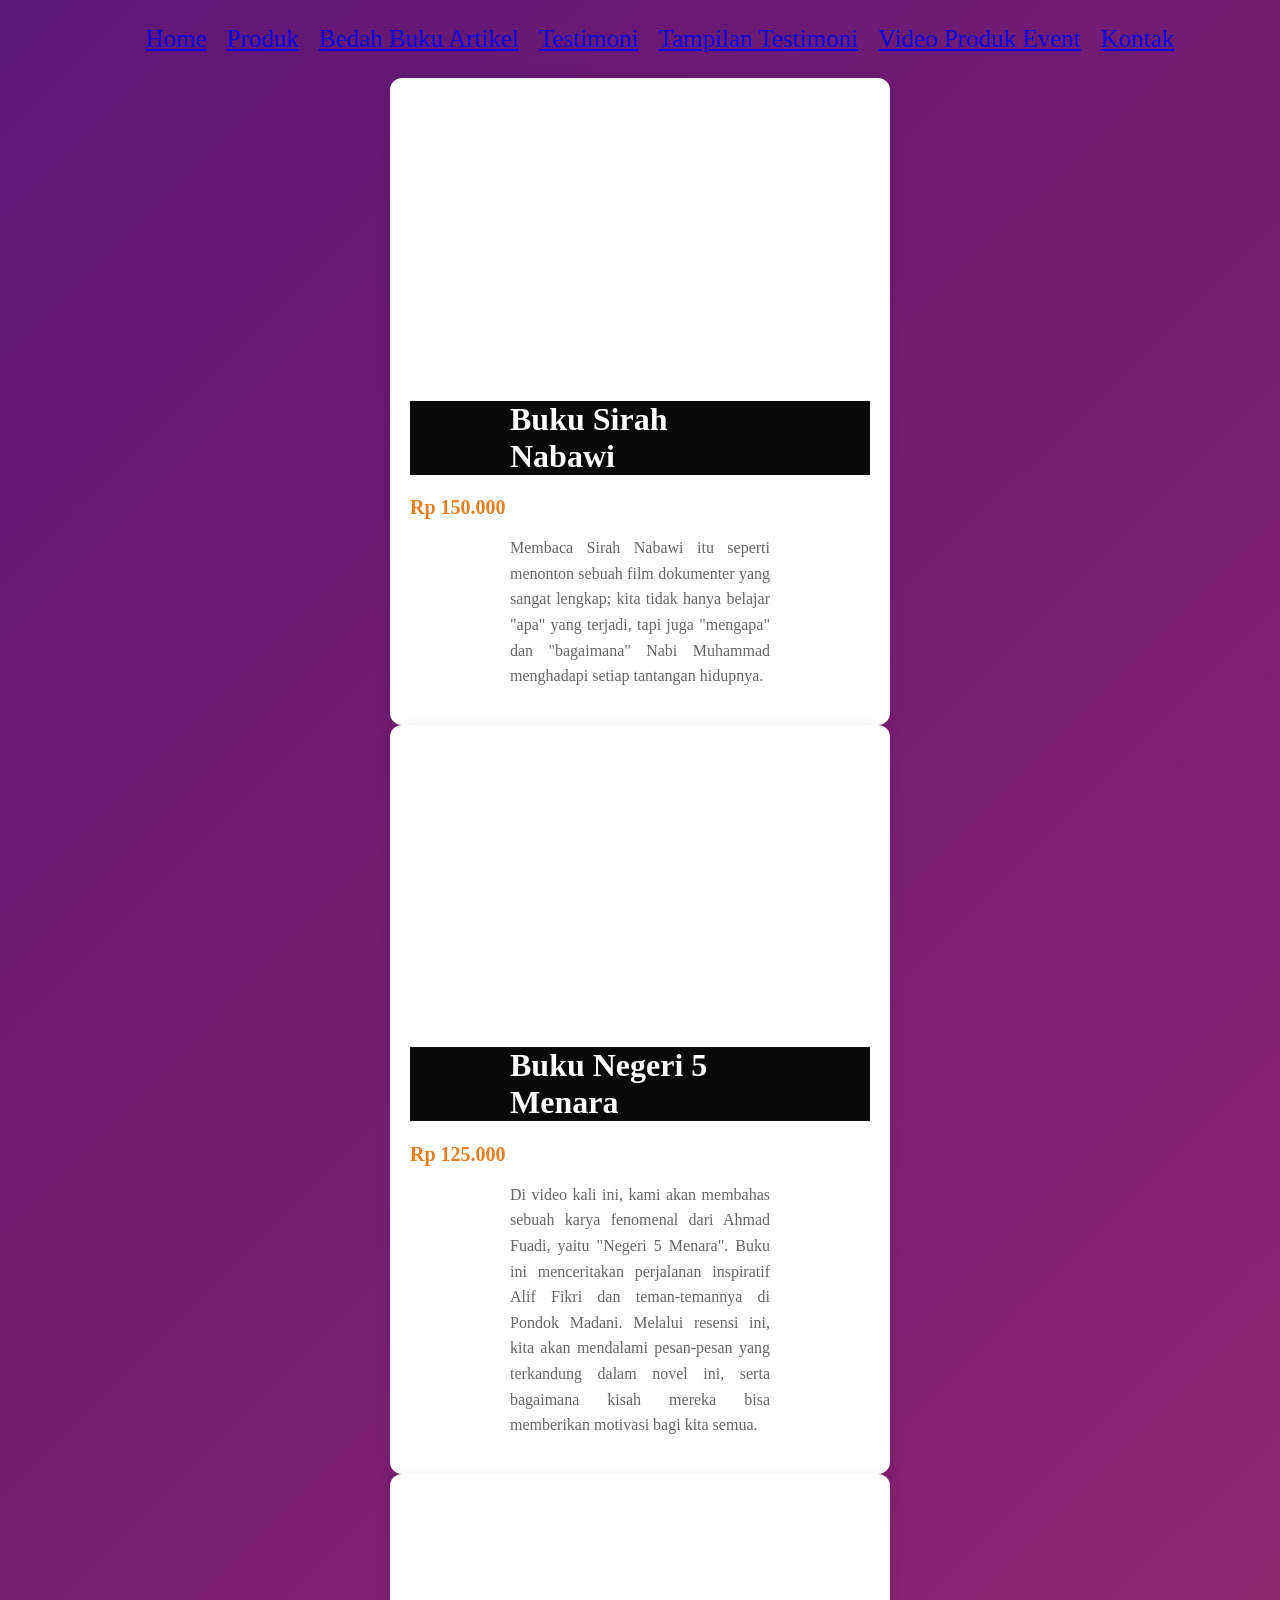
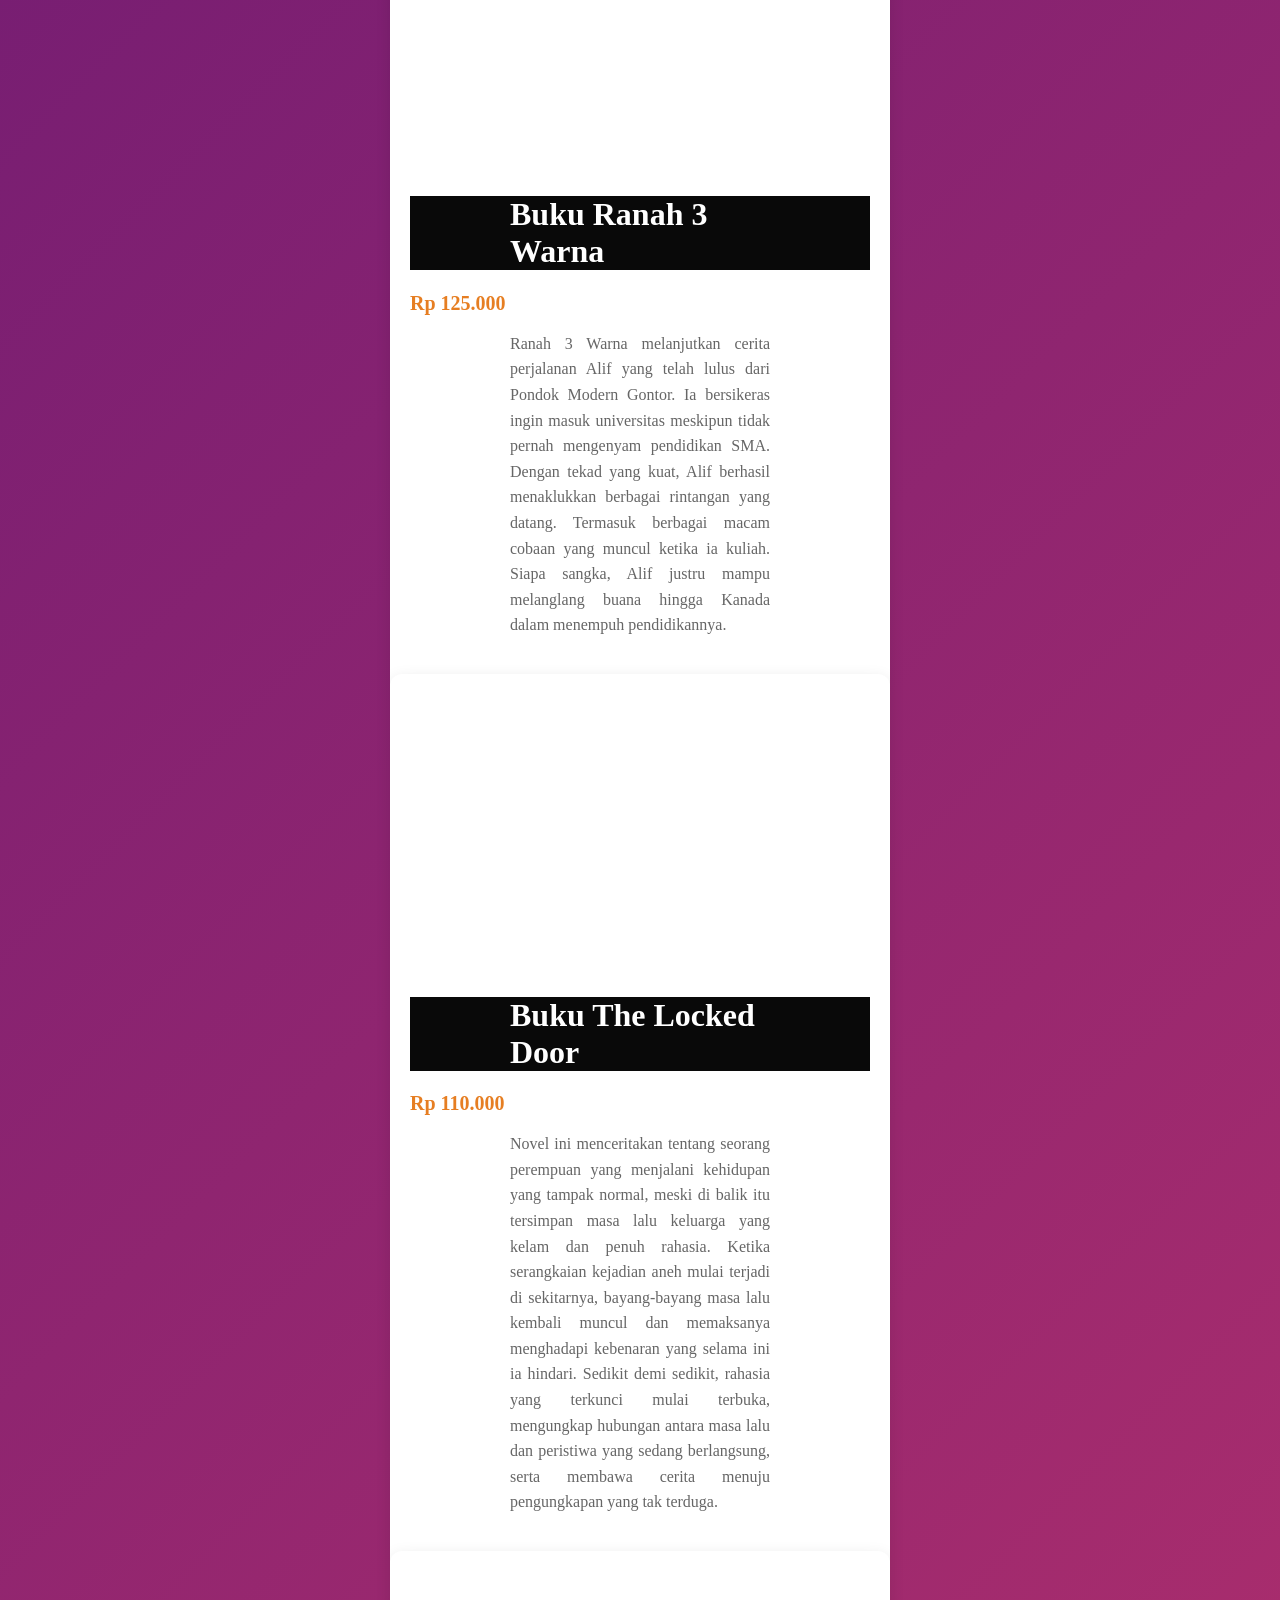
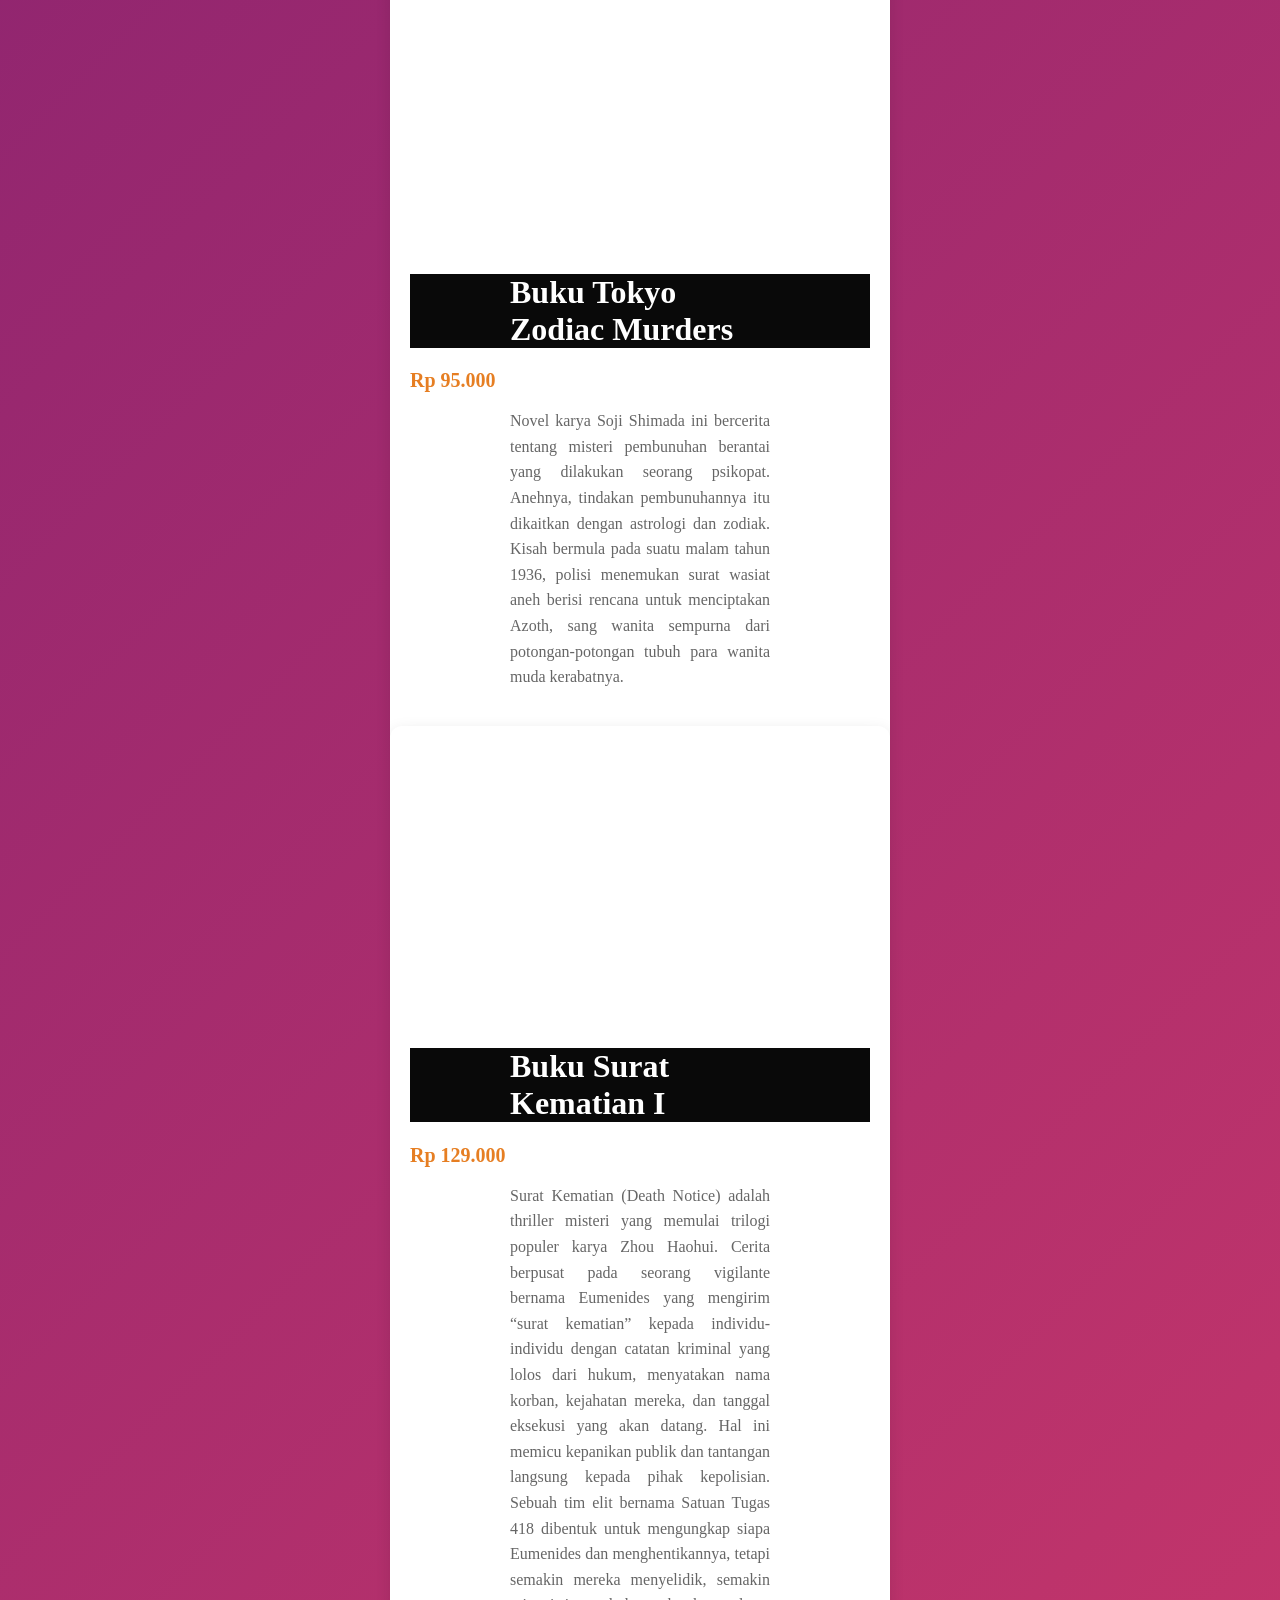
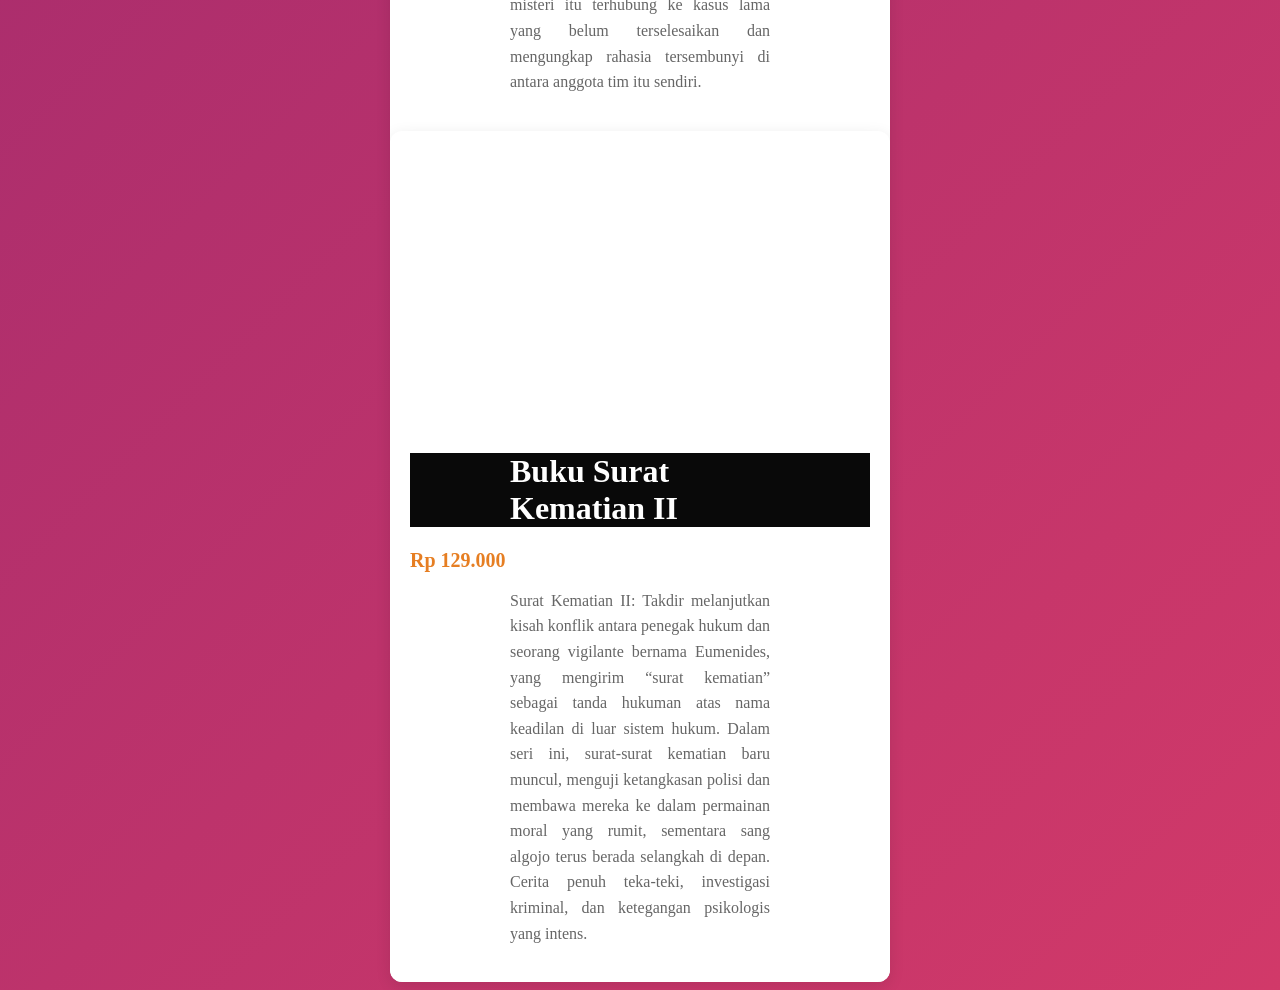
<file: Video Produk Event.html>
<!DOCTYPE html>
<html lang="id">
<head>
    <meta charset="UTF-8">
    <meta name="viewport" content="width=device-width, initial-scale=1.0">
    <title>Profil Usaha Buku Abyan</title>
    <link rel="stylesheet" href ="style.css"/>
    <nav class="navbar">
    <ul>
        <li><a href="index.html">Home</a></li>
        <li><a href="Produk.html">Produk</a></li>
        <li><a href="Bedah Buku Artikel.html">Bedah Buku Artikel</a></li>
        <li><a href="Testimoni.html">Testimoni</a></li>
        <li><a href="Tampilan Testimoni.html">Tampilan Testimoni</a></li>
        <li><a href="Video Produk Event.html">Video Produk Event</a></li>
        <li><a href="Kontak.html">Kontak</a></li>
    </ul>
</nav>
</head>

<body>
    <div class="card-buku">
        <div class="video-container">
          <iframe src="https://www.youtube.com/embed/0WvxNDQ7M0o" 
                    title="Komparasi Buku Sirah Nabawiyyah"
                    allow="accelerometer; autoplay; clipboard-write; encrypted-media; gyroscope; picture-in-picture" 
                    allowfullscreen>
            </iframe>
        </div>
        <div class="konten">
            <h1>Buku Sirah Nabawi</h1>
            <div class="harga-buku">Rp 150.000</div>
            <p class="deskripsi">
               Membaca Sirah Nabawi itu seperti menonton sebuah film dokumenter yang sangat lengkap; kita tidak hanya belajar "apa" yang terjadi, tapi juga "mengapa" dan "bagaimana" Nabi Muhammad menghadapi setiap tantangan hidupnya.
            </p>
        </div>
    </div>

    <div class="card-buku">
        <div class="video-container">
          <iframe src="https://www.youtube.com/embed/62WR3tir1p0" 
                    title="Resensi Buku Negeri 5 Menara"
                    allow="accelerometer; autoplay; clipboard-write; encrypted-media; gyroscope; picture-in-picture" 
                    allowfullscreen>
            </iframe>
        </div>
        <div class="konten">
            <h1>Buku Negeri 5 Menara</h1>
            <div class="harga-buku">Rp 125.000</div>
            <p class="deskripsi">
               Di video kali ini, kami akan membahas sebuah karya fenomenal dari Ahmad Fuadi, yaitu "Negeri 5 Menara". Buku ini menceritakan perjalanan inspiratif Alif Fikri dan teman-temannya di Pondok Madani. Melalui resensi ini, kita akan mendalami pesan-pesan yang terkandung dalam novel ini, serta bagaimana kisah mereka bisa memberikan motivasi bagi kita semua.
            </p>
        </div>
    </div>

    <div class="card-buku">
        <div class="video-container">
          <iframe src="https://www.youtube.com/embed/D4-MKiyxID0" 
                    title="Rekomendasi Buku Ranah 3 Warna"
                    allow="accelerometer; autoplay; clipboard-write; encrypted-media; gyroscope; picture-in-picture" 
                    allowfullscreen>
            </iframe>
        </div>
        <div class="konten">
            <h1>Buku Ranah 3 Warna</h1>
            <div class="harga-buku">Rp 125.000</div>
            <p class="deskripsi">
              Ranah 3 Warna melanjutkan cerita perjalanan Alif yang telah lulus dari Pondok Modern Gontor.
      Ia bersikeras ingin masuk universitas meskipun tidak pernah mengenyam pendidikan SMA.
      Dengan tekad yang kuat, Alif berhasil menaklukkan berbagai rintangan yang datang.
      Termasuk berbagai macam cobaan yang muncul ketika ia kuliah.
      Siapa sangka, Alif justru mampu melanglang buana hingga Kanada dalam menempuh pendidikannya.
            </p>
        </div>

        <div class="card-buku">
        <div class="video-container">
          <iframe src="https://www.youtube.com/embed/SAdmoXzFG00" 
                    title="Review Buku The Locked Door"
                    allow="accelerometer; autoplay; clipboard-write; encrypted-media; gyroscope; picture-in-picture" 
                    allowfullscreen>
            </iframe>
        </div>
        <div class="konten">
            <h1>Buku The Locked Door</h1>
            <div class="harga-buku">Rp 110.000</div>
            <p class="deskripsi">
              Novel ini menceritakan tentang seorang perempuan yang menjalani kehidupan yang tampak normal, meski di balik itu tersimpan masa lalu keluarga yang kelam dan penuh rahasia. 
      Ketika serangkaian kejadian aneh mulai terjadi di sekitarnya, bayang-bayang masa lalu kembali muncul dan memaksanya menghadapi kebenaran yang selama ini ia hindari. 
      Sedikit demi sedikit, rahasia yang terkunci mulai terbuka, mengungkap hubungan antara masa lalu dan peristiwa yang sedang berlangsung, serta membawa cerita menuju pengungkapan yang tak terduga.
    </p>
</div>

<div class="card-buku">
<div class="video-container">
  <iframe src="https://www.youtube.com/embed/Hq26HKDp0zg" 
            title="Review Buku Tokyo Zodiac Murders"
            allow="accelerometer; autoplay; clipboard-write; encrypted-media; gyroscope; picture-in-picture" 
            allowfullscreen>
    </iframe>
</div>
<div class="konten">
    <h1>Buku Tokyo Zodiac Murders</h1>
    <div class="harga-buku">Rp 95.000</div>
    <p class="deskripsi">
      Novel karya Soji Shimada ini bercerita tentang misteri pembunuhan berantai yang dilakukan seorang psikopat. 
      Anehnya, tindakan pembunuhannya itu dikaitkan dengan astrologi dan zodiak. 
      Kisah bermula pada suatu malam tahun 1936, polisi menemukan surat wasiat aneh berisi rencana untuk menciptakan Azoth, sang wanita sempurna dari potongan-potongan tubuh para wanita muda kerabatnya.
</p>
    </div>

<div class="card-buku">
<div class="video-container">
  <iframe src="https://www.youtube.com/embed/NFWVKYjQI_k" 
            title="Review Buku Surat Kematian I"
            allow="accelerometer; autoplay; clipboard-write; encrypted-media; gyroscope; picture-in-picture" 
            allowfullscreen>
    </iframe>
</div>
<div class="konten">
    <h1>Buku Surat Kematian I</h1>
    <div class="harga-buku">Rp 129.000</div>
    <p class="deskripsi">
      Surat Kematian (Death Notice) adalah thriller misteri yang memulai trilogi populer karya Zhou Haohui. Cerita berpusat pada seorang vigilante bernama Eumenides yang mengirim “surat kematian” kepada individu-individu dengan catatan kriminal yang lolos dari hukum, menyatakan nama korban, kejahatan mereka, dan tanggal eksekusi yang akan datang. Hal ini memicu kepanikan publik dan tantangan langsung kepada pihak kepolisian. Sebuah tim elit bernama Satuan Tugas 418 dibentuk untuk mengungkap siapa Eumenides dan menghentikannya, tetapi semakin mereka menyelidik, semakin misteri itu terhubung ke kasus lama yang belum terselesaikan dan mengungkap rahasia tersembunyi di antara anggota tim itu sendiri.
</p>
    </div>
    
    <div class="card-buku">
    <div class="video-container">
      <iframe src="https://www.youtube.com/embed/yyeSsln3gyE" 
                title="Review Buku Surat Kematian II"
                allow="accelerometer; autoplay; clipboard-write; encrypted-media; gyroscope; picture-in-picture" 
                allowfullscreen>
        </iframe>
    </div>
    <div class="konten">
        <h1>Buku Surat Kematian II</h1>
        <div class="harga-buku">Rp 129.000</div>
        <p class="deskripsi">
          Surat Kematian II: Takdir melanjutkan kisah konflik antara penegak hukum dan seorang vigilante bernama Eumenides, yang mengirim “surat kematian” sebagai tanda hukuman atas nama keadilan di luar sistem hukum. Dalam seri ini, surat-surat kematian baru muncul, menguji ketangkasan polisi dan membawa mereka ke dalam permainan moral yang rumit, sementara sang algojo terus berada selangkah di depan. Cerita penuh teka-teki, investigasi kriminal, dan ketegangan psikologis yang intens.
    </p>
        </div>
</div>   
</body>
</html>
</file>
<file: style.css>
body {
    background : linear-gradient(135deg,#5E1675, #EE4266,#134686,#FFD23F,#337357 );
    font-family: "poppins";
    color: #ffffff;
    margin: "20px";
    min-height: 100;
    background-size: 500% 500%;
    animation: gradientBG 10s ease infinite;
}
@keyframes gradientBG {
  0% {background-position: 0% 50%;}
  50% {background-position: 100% 50%;}
  100% {background-position: 0% 50%;}
}
.daftar-produk {
display: grid;
grid-template-columns: repeat(auto-fit,
minmax(250px, 1fr));
gap: 20px;
padding: 20px;
}
.produk {
background-color: #fff;
border: 1px solid #ddd;
padding: 15px;
border-radius: 10px;
text-align: center;
box-shadow: 0 2px 6px rgba(0, 0, 0, 0.1);
}
.produk img {
width: 150px;
height: auto;
border-radius: 5px;
margin-bottom: 10px;
}
.produk h2 {font-size: 20px;
color: #2c3e50;
}
.produk h3 {
font-size: 16px;
color: #2c3e50;
}
.harga {
font-weight: bold;
color: #27ae60;
}
.deskripsi {
font-size: 14px;
color: #555;
}

.artikel {
max-width: 700px;
margin: auto;
padding: 20px;
background-color: #fdfdfd;
font-family: 'Georgia', serif;
line-height: 1.8;
}
.artikel .penulis {
font-style: italic;
color: #666;
margin-bottom: 20px;
}

.artikel .sampul {
width: 180px;
float: right;
margin: 0 0 20px 20px;
border: 1px solid #ccc;
box-shadow: 2px 2px 6px rgba(0,0,0,0.1);
}
.artikel blockquote {
font-style: italic;
padding-left: 20px;
margin: 20px 0;
border-left: 4px solid #999;
color: #444;
background-color: #f9f9f9;
}
.btn-kembali {
display: inline-block;
margin-top: 30px;
padding: 10px 16px;
background-color: #0066cc;
color: white;
text-decoration: none;
border-radius: 4px;
}
.btn-kembali:hover {
background-color: #004d99;
}

h1 {
    color: #ffffff;
    background-color: #000000f6;
    font-family: "poppins";
    text-align: left;
    font-size: "100px";
    padding-left: 100px; 
    padding-right: 100px; 
}

h2 {
    color: #000000f6;
    font-family: "poppins";
    text-align: left;
    font-size: "30px";
    padding-left: 100px; 
    padding-right: 100px; 
}

p {
    color: #070707;
    font-family: "poppins";
    text-align: justify;
    font-size: "100";
    padding-left: 100px; 
    padding-right: 100px; 
}

.navbar ul {
  display: flex;            
  justify-content: center;  
  list-style: none;         
  margin: 10;
  padding: 10;
  gap : 20px;
  font-family: poppins;
  font-size: 25px;
}

.formulir {
max-width: 600px;
margin: auto;
padding: 20px;
background-color: #fafafa;
border-radius: 10px;
box-shadow: 0 0 10px rgba(0,0,0,0.1);
}
form label {
display: block;
margin-top: 10px;
font-weight: bold;
}
form input,
form select,
form textarea {
width: 100%;
padding: 8px;
margin-top: 5px;
margin-bottom: 15px;
border-radius: 5px;
border: 1px solid #ccc;
}
form button {
background-color: #3498db;
color: white;
padding: 10px 15px;
border: none;
border-radius: 5px;
cursor: pointer;
}
form button:hover {
background-color: #2980b9;
}

.rating {
    font-size: 50px;      
    color: #FFD700;       
    margin-right: 5px;   
    text-align: center;
}

.container {
    display: flex;
    justify-content: space-around;
    flex-wrap: wrap; /* Agar responsif di HP */
    gap: 20px;
    padding: 50px;
    background-color: #f4f7f6;
    font-family: 'Segoe UI', Tahoma, Geneva, Verdana, sans-serif;
  }

  .stat-card {
    background: white;
    padding: 0px;
    border-radius: 0px;
    box-shadow: 0 4px 15px rgba(0,0,0,0.1);
    text-align: center;
    flex: 1;
    min-width: 150px;
  }

  .counter {
    display: block;
    font-size: 3rem;
    font-weight: 800;
    color: #2c3e50;
    margin-bottom: 5px;
  }

  .label {
    color: #7f8c8d;
    text-transform: uppercase;
    font-size: 0.9rem;
    letter-spacing: 1px;
  }
  .card-buku {
            background-color: white;
            width: 100%;
            max-width: 560px; /* Menyesuaikan ukuran standar video Youtube */
            border-radius: 12px;
            overflow: hidden;
            box-shadow: 0 4px 15px rgba(0,0,0,0.1);
            transition: 0.3s;
            width: 100%;
            max-width: 500px; /* Tentukan lebar maksimal */
            margin-left: auto;
            margin-right: auto;
            display: block; /* Memastikan elemen dianggap sebagai blok */
        }

        .video-container {
            position: relative;
            width: 100%;
            padding-bottom: 56.25%; /* Rasio 16:9 */
            height: 0;
        }

        .video-container iframe {
            position: absolute;
            top: 0;
            left: 0;
            width: 100%;
            height: 100%;
            border: none;
        }

        .konten {
            padding: 20px;
        }

        .judul-buku {
            font-size: 24px;
            color: #333;
            margin: 0 0 10px 0;
            font-weight: bold;
        }

        .harga-buku {
            font-size: 20px;
            color: #e67e22; /* Warna orange agar menonjol */
            font-weight: 600;
            margin-bottom: 15px;
        }

        .deskripsi {
            font-size: 16px;
            color: #666;
            line-height: 1.6;
        }
</file>
